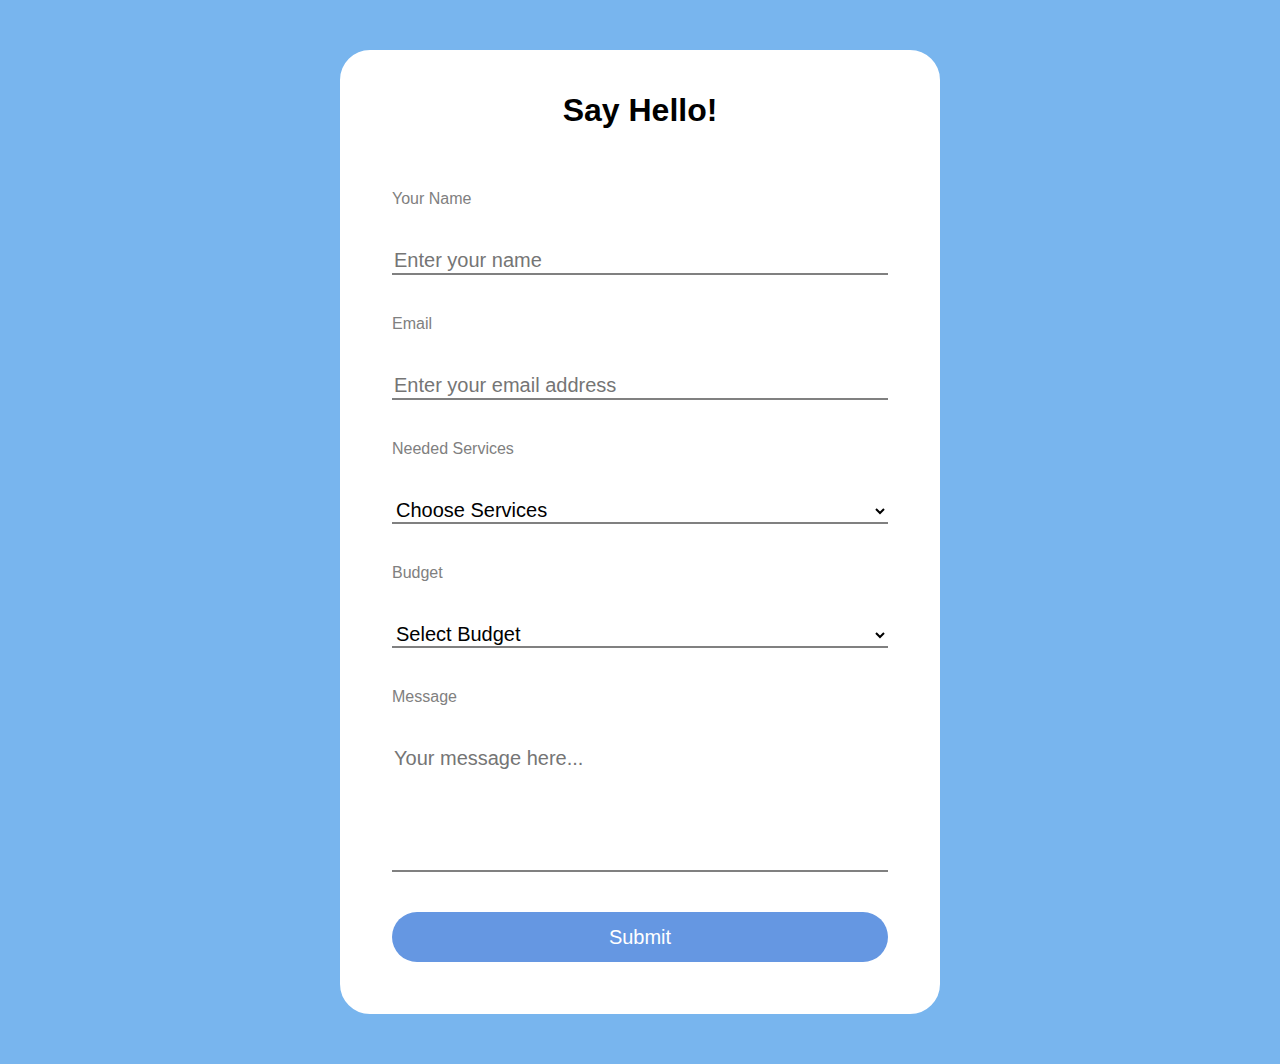
<file: index.html>
<!DOCTYPE html>
<html lang="en">
  <head>
    <meta charset="UTF-8" />
    <meta name="viewport" content="width=device-width, initial-scale=1.0" />
    <meta http-equiv="X-UA-Compatible" content="ie=edge" />
    <link rel="stylesheet" href="styles.css" />
    <title>Stylish Form</title>
  </head>
  <body>
    <form action="/thankyou/thankyou.html" class="center-wrapper block one-column-grid">

      <h1>Say Hello!</h1>

      <label for="username">Your Name</label>
      <input placeholder="Enter your name" type="text" name="username" minlength="5" maxlength="15" id="username" required>

      <label for="email">Email</label>
      <input placeholder="Enter your email address" type="email" name="email" id="email" required>

      <label for="service">Needed Services</label>
      <select name="service" id="service" required>
        <option value="">Choose Services</option>
        <option value="Mental health care">Mental health care</option>
        <option value="Physical theraphy">Physical theraphy</option>
        <option value="Dental care">Dental care</option>
        <option value="Pharmaceutical care">Pharmaceutical care</option>
        <option value="Nutritional support">Nutritional support</option>
      </select>

      <label for="budget">Budget</label>
      <select name="budget" id="budget" required>
        <option value="">Select Budget</option>
        <option value="£500-£1000">£500-£1000</option>
        <option value="£1000-£2000">£1000-£2000</option>
        <option value="£2000-£3000">£2000-£3000</option>
      </select>
      
      <label for="message">Message</label>
      <input class="message-section" placeholder="Your message here..." type="text" name="message" id="message">

      <button type="Submit">Submit</button>
    </form>
  </body>
</html>
</file>
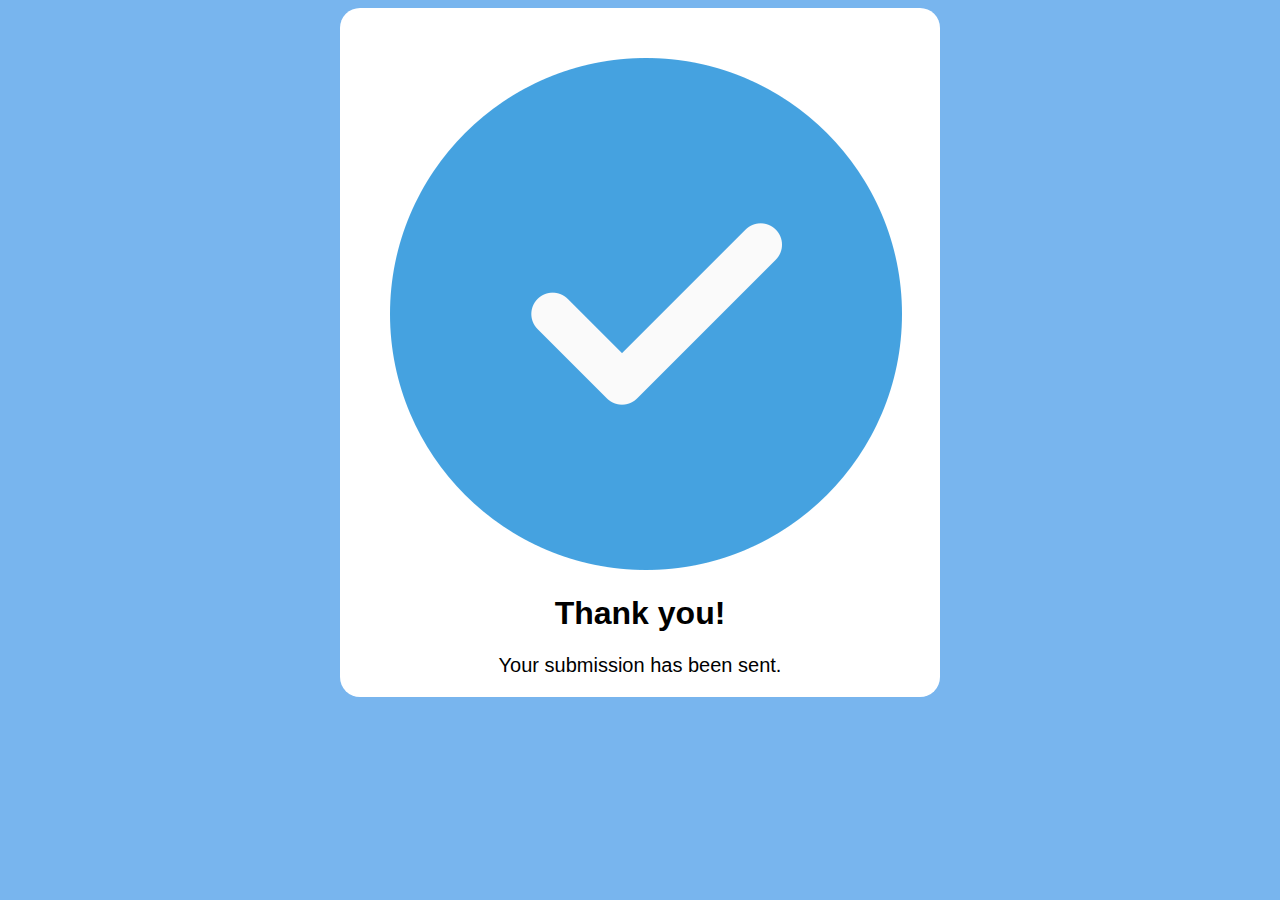
<file: thankyou/thankyou.html>
<!DOCTYPE html>
<html lang="en">
<head>
    <meta charset="UTF-8">
    <meta http-equiv="X-UA-Compatible" content="IE=edge">
    <meta name="viewport" content="width=device-width, initial-scale=1.0">
    <title>Thank you</title>

    <style>

        * {
            box-sizing: border-box;
            text-align: center;
            font-family: sans-serif;
        }

        body {
            background-color: rgb(120, 181, 238);
        }

        .center-wrapper {
        max-width: 600px;
        padding-left: 50px;
        padding-right: 50px;
        padding-top: 50px;
        margin: 0 auto;
        background-color: rgb(255, 255, 255);
        border-radius: 20px;
        display: inline-block;
        }

        p {
            font-size: 20px;
        }
    </style>

</head>
<body>
    <div class="center-wrapper">
        <img src="check.png" alt="Check Image">
        <h1>Thank you!</h1>
        <p>Your submission has been sent.</p>
    </div>
</body>
</html>
</file>
<file: styles.css>
* {
    box-sizing: border-box;
}

body {
    font-family: sans-serif;
    margin: 0;
    padding: 0;
    background-color: rgb(120, 181, 238);
}

h1 {
    text-align: center;
}

.center-wrapper {
    max-width: 600px;
    padding-left: 50px;
    padding-right: 50px;
    padding-bottom: 50px;
    margin: 50px auto;
    border: 2px solid rgb(255, 255, 255);
    background-color: rgb(255, 255, 255);
    border-radius: 30px;
}

.block > * {
    margin-top: 40px;
  }

.one-column-grid {
    display: grid;
    grid-template-columns: 1fr;
}

label {
    color: grey;
}

input,
select {
  font-size: 20px;
  border: none;
  border-bottom: 2px solid gray;
  background-color: rgb(255, 255, 255);
}

.message-section {
    padding-bottom: 100px;
}

button {
    height: 50px;
    border-radius: 50px;
    color: white;
    background-color: rgb(101, 151, 226);
    border-color: rgb(101, 151, 226);
    font-size: 20px;
    border: none;
}

button:hover {
    opacity: 0.8;
}
</file>
